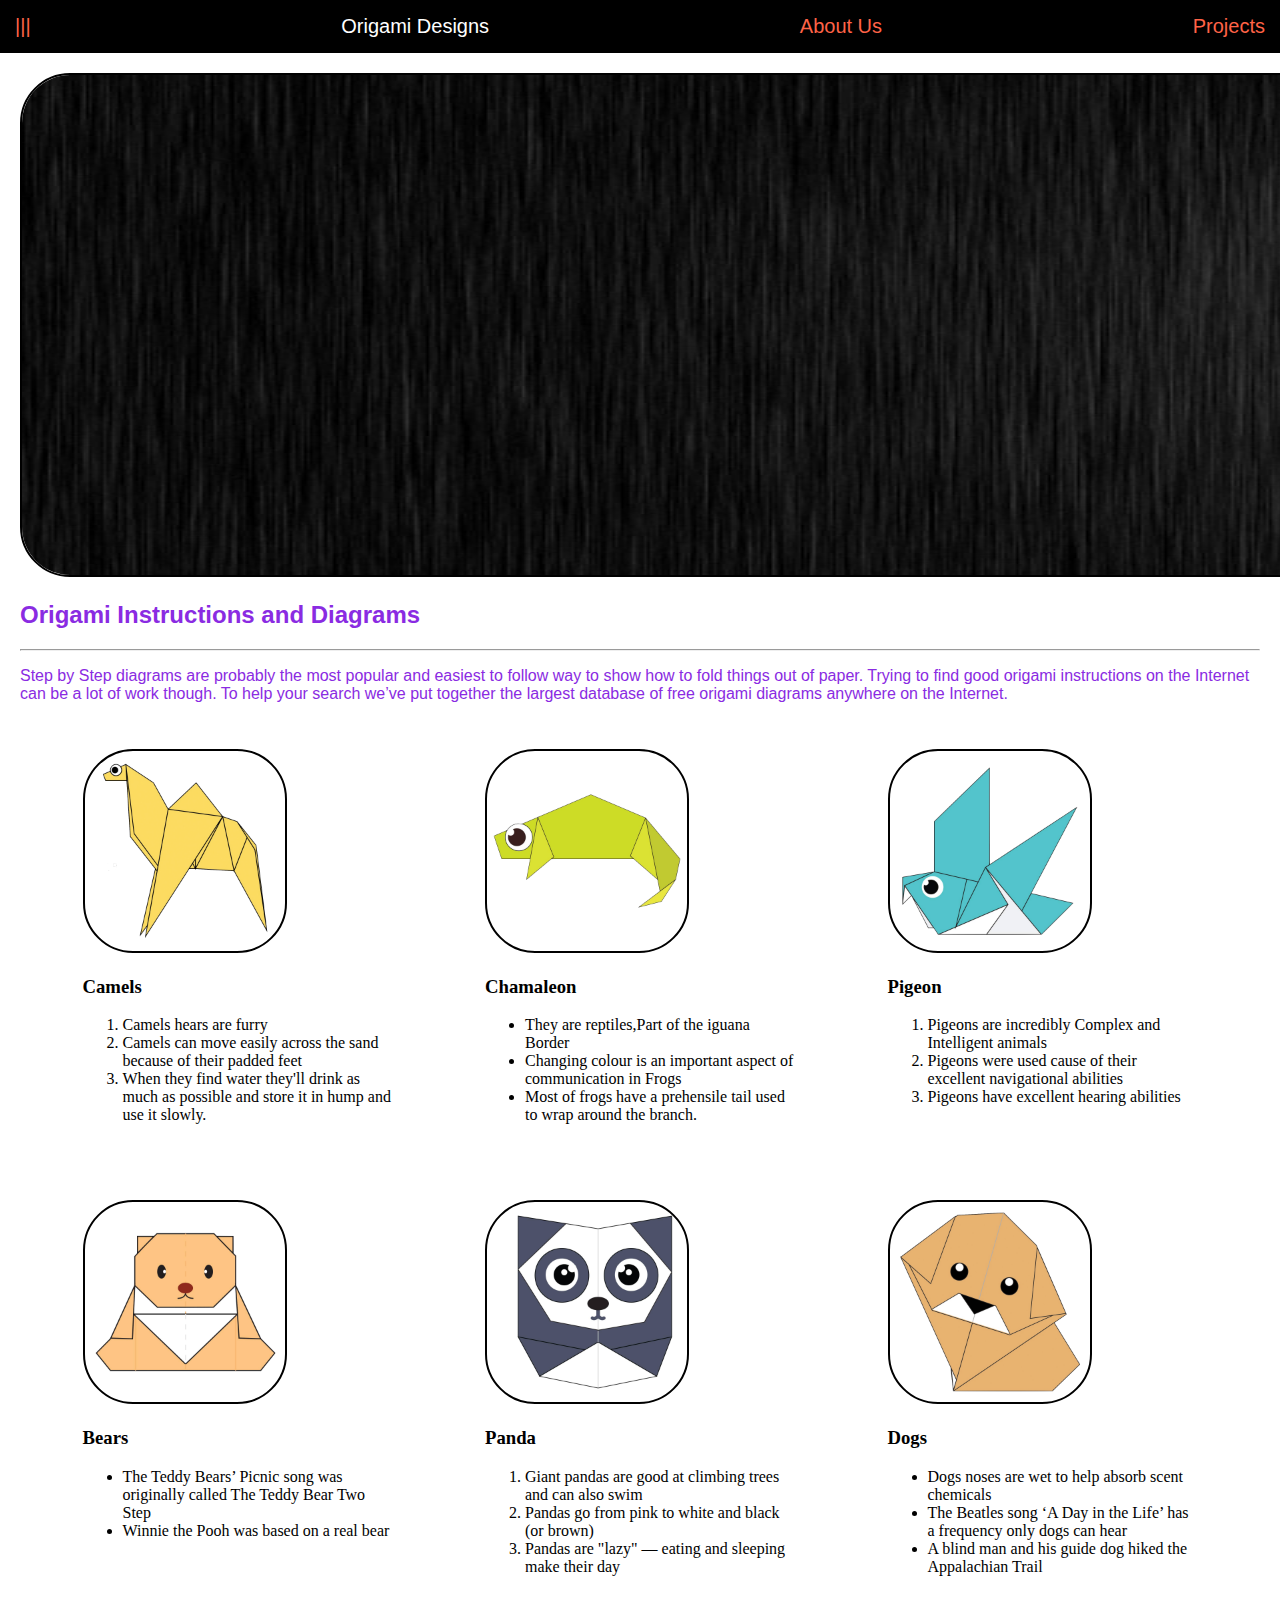
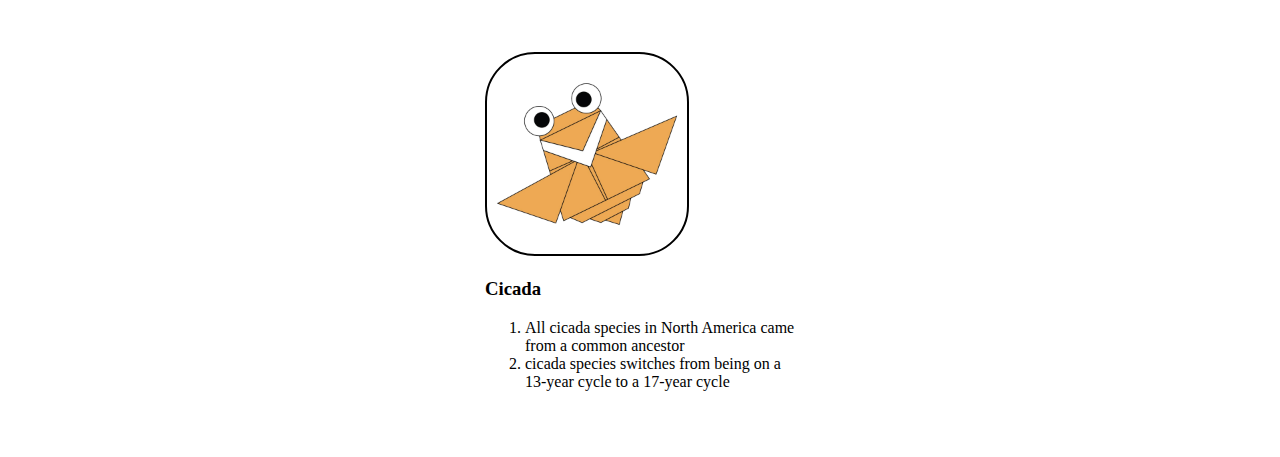
<file: Index.html>
<!DOCTYPE html>
<html>
<head>
<title>Project 50</title>
<link rel="stylesheet" type="text/css" href="style.css">
</head>
<body>
<div class="header">
    <div class="menu">
   
    <div><a href ="#">|||</a></div>
    <div>Origami Designs</div>
    <div ><a href ="about.html">About Us</a></div>
    <div><a href="https://krish-dhume.github.io/project48/">Projects</a></div>
   
   
</div>
</div>
<div class="grid">

<div class="myImg">
   
<img src="main2.jpg" height=500 width=300%>
<h2>Origami Instructions and Diagrams</h2>
<hr>
    <p> Step by Step diagrams are probably the most popular and easiest to follow way to show how to fold things out of paper. 
        Trying to find good origami instructions on the Internet can be a lot of work though. To help your search we’ve put
        together the largest database of free origami diagrams anywhere on the Internet.</p>


</div>


    <div class="origami">
    
    <a href="http://origami.me/camel/"><img src="camel.png"width=200px height=200px></a>
   <h3>Camels</h3>
  
    <p>
    <ol>
        <li>Camels hears are furry</li>
        <li>Camels can move easily across the sand because of their padded feet</li>
        <li>When they find water they'll drink as much as possible and store
            it in hump and use it slowly. </li>
        
    </ol>
</p>

</div>


<div class="origami">

    <a href="http://origami.me/chameleon/"><img src="chameleon.png"width=200px height=200px></a>
    <h3>Chamaleon</h3>

<p>
    <ul>
      
        <li>They are reptiles,Part of the iguana Border</li>
        <li>Changing colour is an important aspect of communication in Frogs</li>
        <li>Most of frogs have a prehensile tail used to wrap around the branch.</li>
    </ul>
</p>
</div>


<div class="origami">
    
    
    <a href="http://origami.me/pigeon/"><img src="pigeon.png"width=200px height=200px></a>
    <h3>Pigeon</h3>

<p>

<ol>
    <li>Pigeons are incredibly Complex and Intelligent animals</li>
    <li>Pigeons were used cause of their excellent navigational abilities</li>
    <li>Pigeons have excellent hearing abilities</li>
</ol>
</p>
</div>

<div class="origami">
    
        <a href="http://origami.me/teddy-bear/"><img src="teddy.png"width=200px height=200px></a>
        <h3>Bears</h3>
  
    <p>
    <ul>
        <li>The Teddy Bears’ Picnic song was originally called The Teddy Bear Two Step</li>
        <li>Winnie the Pooh was based on a real bear</li>
    </ul>
</p>
</div>


<div class="origami">
   
        <a href="http://origami.me/panda/"><img src="panda.png" width=200px height=200px></a>
        <h3>Panda</h3>
    
    <p>
    <ol>
        <li>Giant pandas are good at climbing trees and can also swim</li>
        <li>Pandas go from pink to white and black (or brown)</li>
        <li>Pandas are "lazy" — eating and sleeping make their day</li>
    </ol>
</p>
</div>


<div class="origami">
   
        <a href="http://origami.me/puppy/"><img src="dog.png" width=200px height=200px></a>
        <h3>Dogs</h3>
   
    <p>
        <ul>
        <li>Dogs noses are wet to help absorb scent chemicals</li>
        <li>The Beatles song ‘A Day in the Life’ has a frequency only dogs can hear</li>
        <li>A blind man and his guide dog hiked the Appalachian Trail</li>
        </ul>
    </p>
</div>


<div class="origami">
    
        <a href="http://origami.me/flying-cicada/"><img src="cicada.png" width=200px height=200px></a>
        <h3>Cicada</h3>
   
    <p>
        <ol>
            <li>All cicada species in North America came from a common ancestor</li>
            <li>cicada species switches from being on a 13-year cycle to a 17-year cycle</li>
        </ol>
    </p>
</div>
</div>

</body>
</html>
</file>
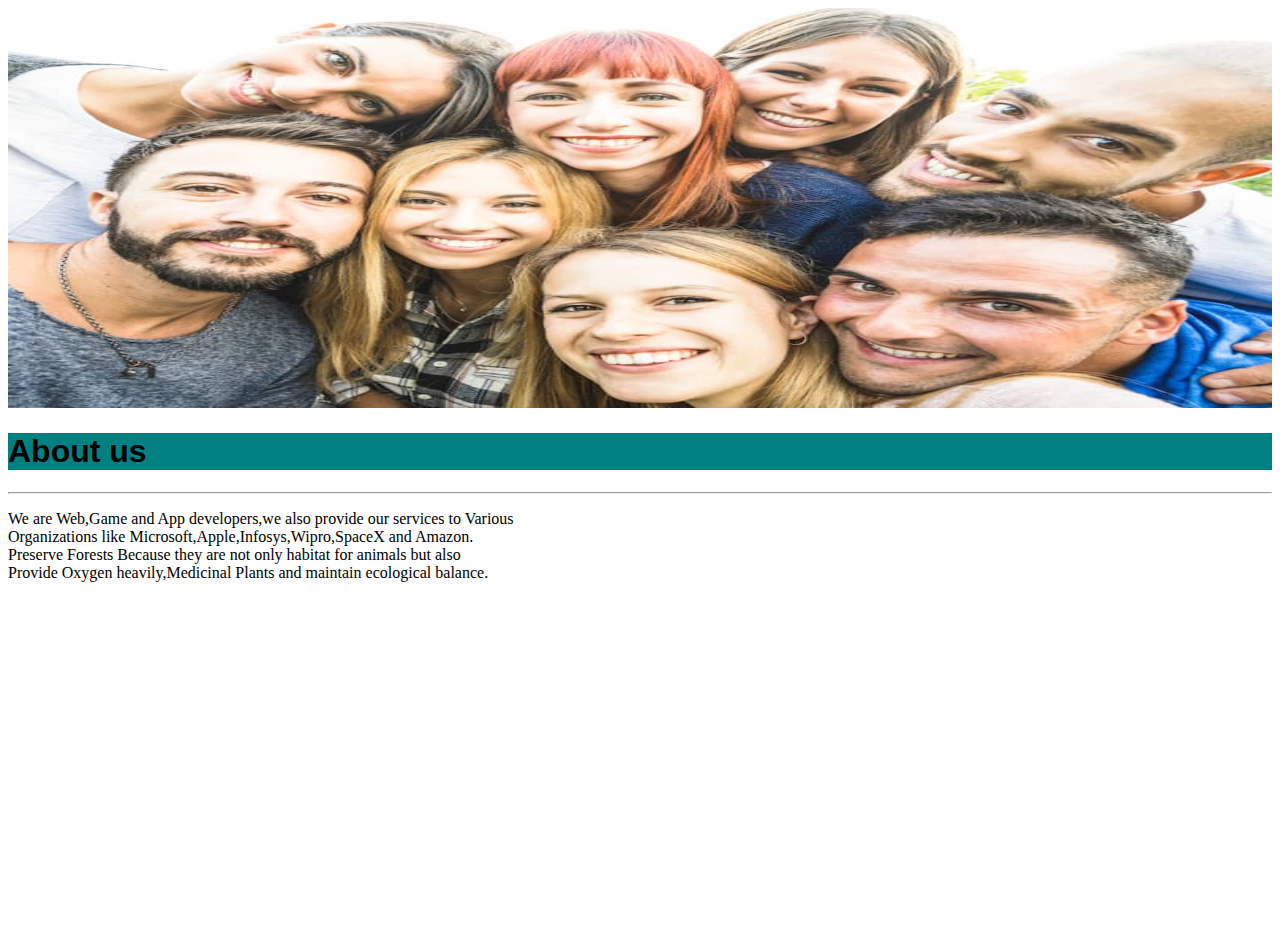
<file: about.html>
<!DOCTYPE html>
<html>
<head>
    <title>About Us</title>
    <link rel="stylesheet" type="text/css" href="Design.css">
</head>


<div class="header">
<img src="people.jpg"width=100% height=400px>

</div>

<h1>About us</h1>
<hr>
<p>We are Web,Game and App developers,we also provide our services to Various<br>
    Organizations like Microsoft,Apple,Infosys,Wipro,SpaceX and Amazon.<br>
    Preserve Forests Because they are not only habitat for animals but also <br>
    Provide Oxygen heavily,Medicinal Plants and maintain ecological balance.
    <div class="footer">
        <iframe width="560" height="315" src="https://www.youtube.com/embed/1WoopaCZKao" title="YouTube video player" frameborder="0" allow="accelerometer; autoplay; clipboard-write; encrypted-media; gyroscope; picture-in-picture" allowfullscreen></iframe>
    </div>

</p>






</html>
</file>
<file: style.css>
h1{
    background-color: #ffffff;
    color:#ffffff;
    padding-left:10px ;
    margin:30%
    
}
.grid img{
border:2px solid #000000;
border-radius: 50px;
}
.menu:hover img {
    transform:scale(2);
}
.origami{
    border-radius: 20px;
    background-color:#ffffff;
    width:310px;
    font-family:fantasy;
    font-weight:110px;
    padding:20px;
   margin:10px;
   
}
body{
   background: color #f0f0f0;;
margin:0px
}
.menu{
    display:flex;
    justify-content:space-between;
   background-color:#000000;
   color:white;
    font-size:20px;
    font-family:sans-serif;
    font-weight:400;
    padding:15px;
   
}
.grid{
    display:flex;
    flex-wrap: wrap;
    justify-content: space-evenly;
    font-family:sans-serif;
    background-color:#ffffff;
    margin: 20px;
   
}

p,h2{
    color:#8a2be2;
    font-family: Impact, Haettenschweiler, 'Arial Narrow Bold', sans-serif;
    font-weight:100px;
}
a:link{
    
    color:tomato;
    text-decoration: none;
   
}
a:visited{
    
    color:turquoise;
    transform:scale(1.5);
    text-decoration: none;
}
a:hover{
    background-color:white;
    color:yellowgreen;
    transform:scale(1.5);
    text-decoration: none;
}
.bodyImg{
    position:relative;
   
    text-decoration: none;
}
.bodyImg p{
color: #f2f2f2;
font-size:50px;
font-family:fantasy;
position:absolute;
top:10%;
left:50%;
transform:translate(-50%,-50%) ;
}
.origami:hover{
    transform:scale(1.2);
}
.myImg:hover p{
    transform:scale(1.2);
}
</file>
<file: Design.css>
h1{
background-color: teal;
font-family: Impact, Haettenschweiler, 'Arial Narrow Bold', sans-serif;
font-weight:500px;
}
</file>
